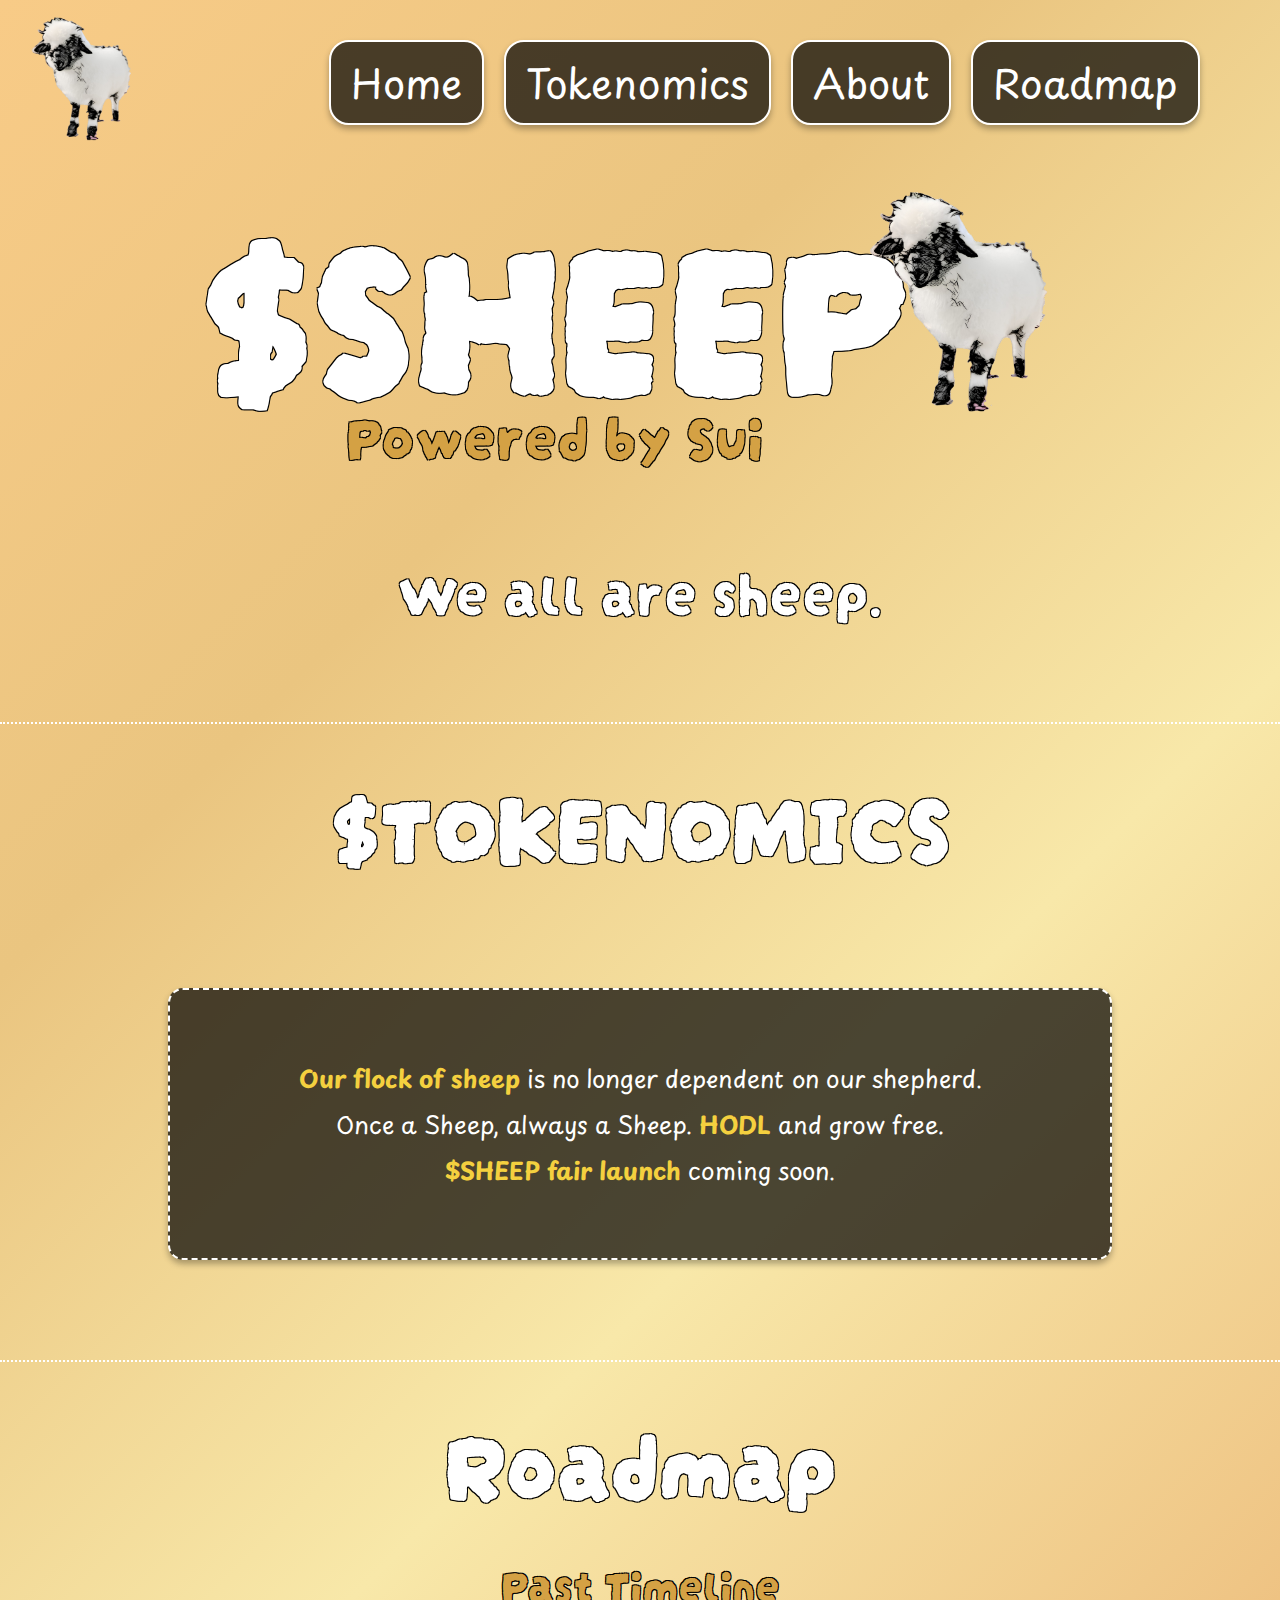
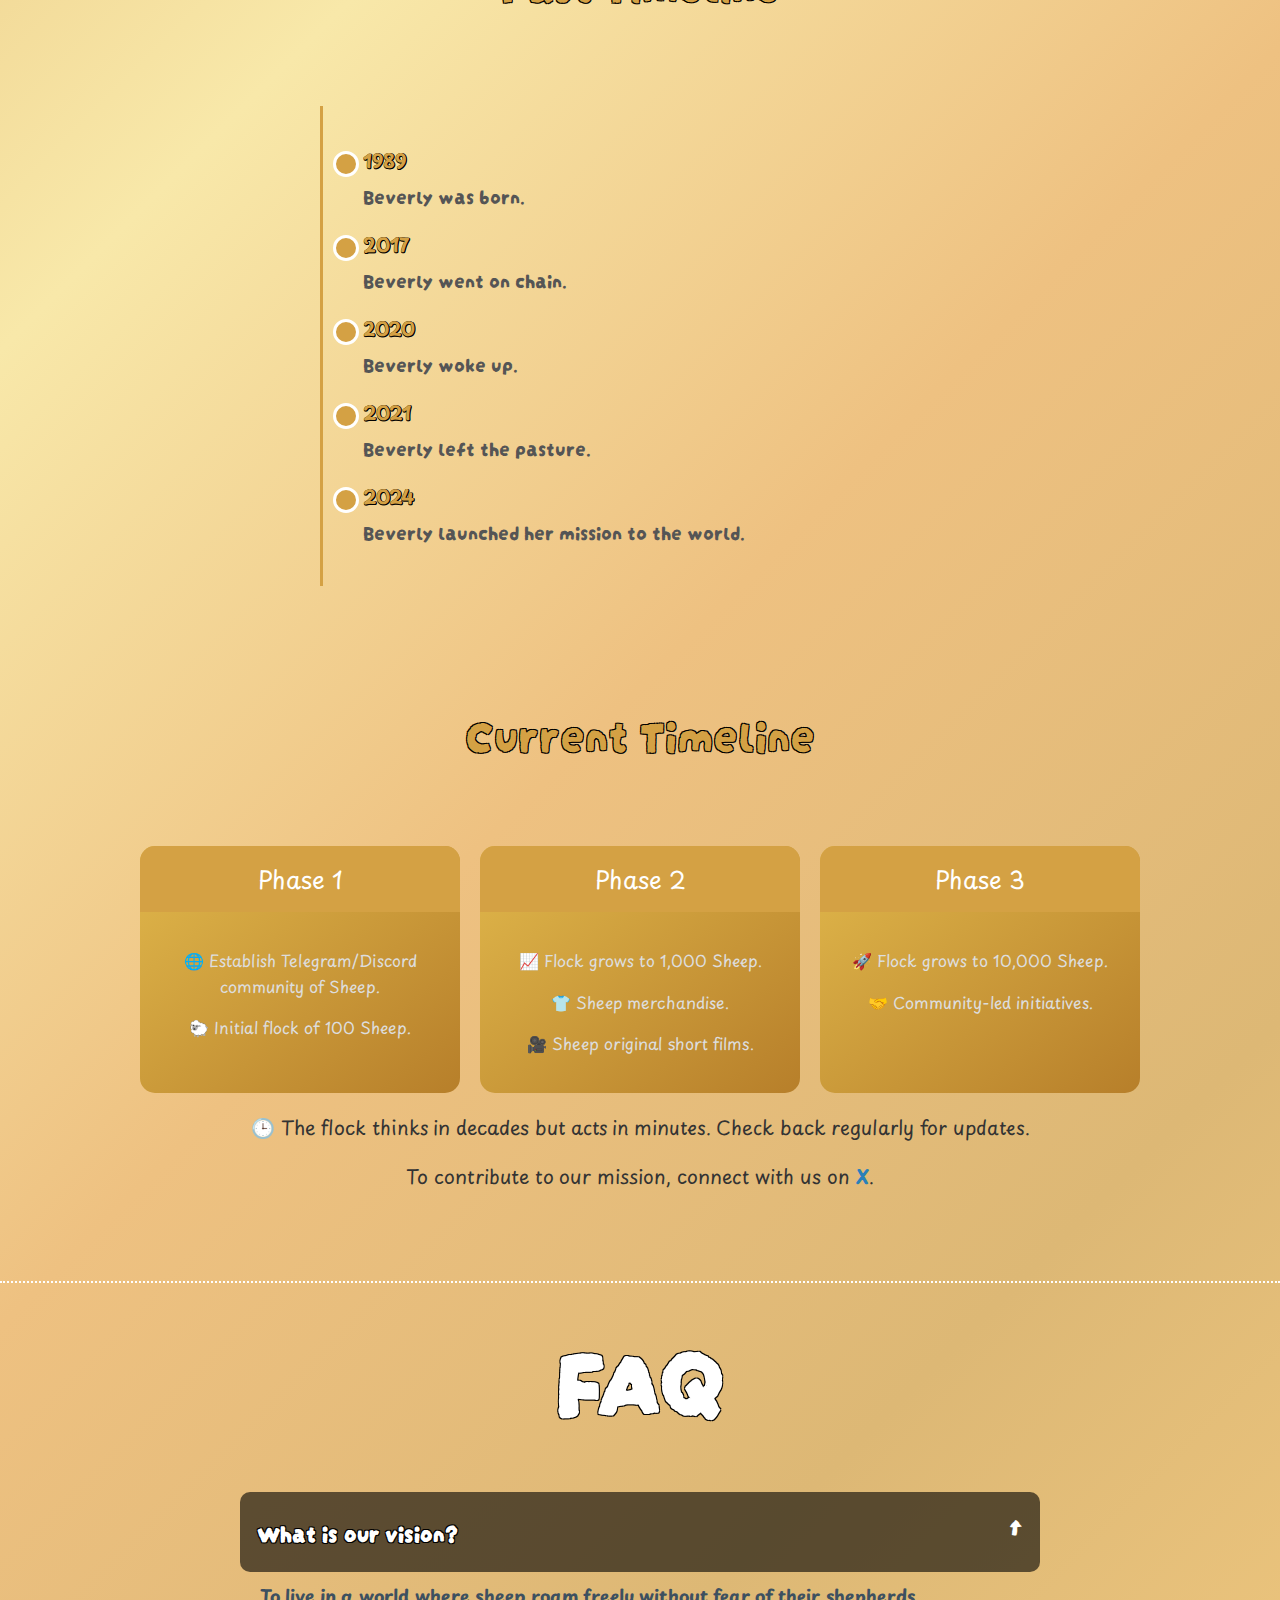
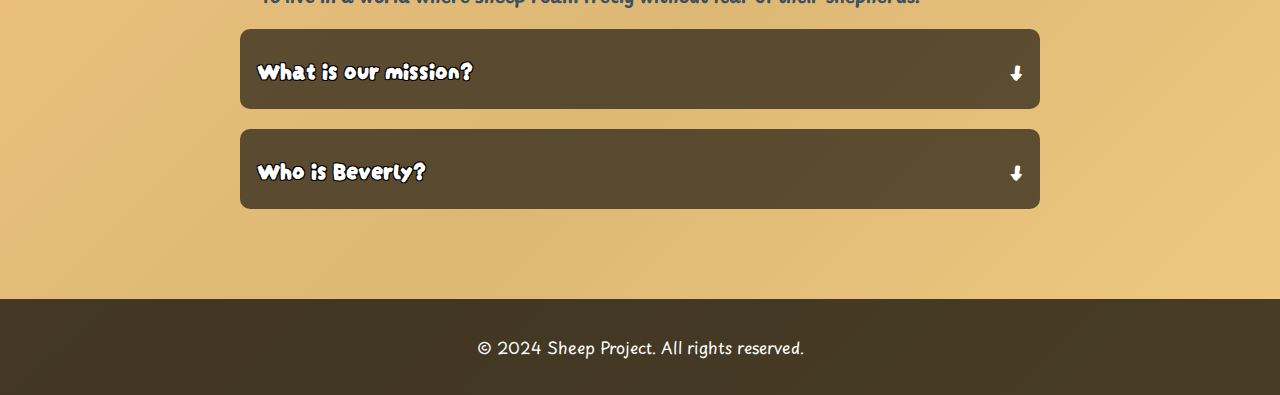
<file: index.html>
<!DOCTYPE html>
<html lang="en">
<head>
    <meta charset="UTF-8">
    <meta name="viewport" content="width=device-width, initial-scale=1.0">
    <meta name="description" content="Join the $SHEEP community powered by Sui. We all are sheep.">
    <link rel="icon" href="assets/images/favicon.ico" type="image/x-icon">
    <title>SHEEP</title>
    <link rel="stylesheet" href="assets/css/header.css">
    <link rel="stylesheet" href="assets/css/section1.css">
    <link rel="stylesheet" href="assets/css/section2.css">
    <link rel="stylesheet" href="assets/css/section3.css">
    <style>
        @import url('https://fonts.googleapis.com/css2?family=Playpen+Sans:wght@100..800&display=swap');
        @import url('https://fonts.googleapis.com/css2?family=Darumadrop+One&display=swap');
    </style>
</head>
<body>
    <!-- Header Section -->
    <header>

        <img src="assets/images/sheep.png" alt="Sheep Logo" class="top-left-logo">
    </header>
    <div class="header">
        <h2>SHEEP</h2>
        <p>Powered by Sui</p>
    </div>

    <!-- Navigation Section -->
    <nav class="nav" role="navigation" aria-label="Main Navigation">
        <a href="#home" class="nav-item">Home</a>
        <a href="#tokenomics" class="nav-item">Tokenomics</a>
        <a href="about.html" class="nav-item">About</a>
        <a href="#roadmap" class="nav-item">Roadmap</a>
    </nav>

    <!-- Home Section -->
    <section id="home">
        <div class="section" id="section1">
            <div class="sheep-wrapper">
                <div class="sheep-content">
                    <h2>$SHEEP</h2>
                    <p>Powered by Sui</p>
                </div>
                <img src="assets/images/sheep.png" alt="Sheep">
            </div>
            <div class="section-content">
                <p>We all are sheep.</p>
            </div>

        </div>
    </section>
            <div class="dotted-line"></div>
    <!-- Tokenomics Section -->
    <section id="tokenomics">
        <div class="section" id="section2">
            <h2 class="section-heading">$TOKENOMICS</h2>
            <div class="tokenomics">
                <p><strong>Our flock of sheep</strong> is no longer dependent on our shepherd.</p>
                <p>Once a Sheep, always a Sheep. <strong>HODL</strong> and grow free.</p>
                <p><strong>$SHEEP fair launch</strong> coming soon.</p>
            </div>
            <div class="dotted-line"></div>
        </div>
    </section>

    <!-- Roadmap Section -->
    <section id="roadmap">
        <h2 class="section-heading">Roadmap</h2>
        <div class="sub-heading">Past Timeline</div>
        <div class="roadmap">
            <div class="timeline">
                <div class="timeline-item">
                    <div class="timeline-date">1989</div>
                    <div class="timeline-box">Beverly was born.</div>
                </div>
                <div class="timeline-item">
                    <div class="timeline-date">2017</div>
                    <div class="timeline-box">Beverly went on chain.</div>
                </div>
                <div class="timeline-item">
                    <div class="timeline-date">2020</div>
                    <div class="timeline-box">Beverly woke up.</div>
                </div>
                <div class="timeline-item">
                    <div class="timeline-date">2021</div>
                    <div class="timeline-box">Beverly left the pasture.</div>
                </div>
                <div class="timeline-item">
                    <div class="timeline-date">2024</div>
                    <div class="timeline-box">Beverly launched her mission to the world.</div>
                </div>
            </div>
        </div>

        <div class="sub-heading">Current Timeline</div>
        <div class="phases">
            <div class="phase">
                <div class="phase-header">Phase 1</div>
                <div class="phase-content">
                    <p>🌐 Establish Telegram/Discord community of Sheep.</p>
                    <p>🐑 Initial flock of 100 Sheep.</p>
                </div>
            </div>
            <div class="phase">
                <div class="phase-header">Phase 2</div>
                <div class="phase-content">
                    <p>📈 Flock grows to 1,000 Sheep.</p>
                    <p>👕 Sheep merchandise.</p>
                    <p>🎥 Sheep original short films.</p>
                </div>
            </div>
            <div class="phase">
                <div class="phase-header">Phase 3</div>
                <div class="phase-content">
                    <p>🚀 Flock grows to 10,000 Sheep.</p>
                    <p>🤝 Community-led initiatives.</p>
                </div>
            </div>
        </div>

        <div class="text">
            <p class="closing">🕒 The flock thinks in decades but acts in minutes. Check back regularly for updates.</p>
            <p class="connect">To contribute to our mission, connect with us on <a href="https://x.com" target="_blank">X</a>.</p>
        </div>
        <div class="dotted-line"></div>
    </section>

    <!-- FAQ Section -->
    <section id="faq">
        <h2 class="section-heading">FAQ</h2>
        <div class="faq">
            <div class="faq-item">
                <div class="faq-question" onclick="toggleFAQ(0)">
                    <h3>What is our vision?</h3>
                    <span class="arrow">↓</span>
                </div>
                <p class="faq-answer">To live in a world where sheep roam freely without fear of their shepherds.</p>
            </div>
            <div class="faq-item">
                <div class="faq-question" onclick="toggleFAQ(1)">
                    <h3>What is our mission?</h3>
                    <span class="arrow">↓</span>
                </div>
                <p class="faq-answer">To onboard 8 billion sheep to our cause. Only then will we be free.</p>
            </div>
            <div class="faq-item">
                <div class="faq-question" onclick="toggleFAQ(2)">
                    <h3>Who is Beverly?</h3>
                    <span class="arrow">↓</span>
                </div>
                <p class="faq-answer">A deep thinking sheep, grazing one step ahead of the flock, protecting them from shepherds.</p>
            </div>
        </div>
    </section>

    <!-- Footer -->
    <div class="footer">
        <p>© 2024 Sheep Project. All rights reserved.</p>
    </div>

    <script src="assets/js/script.js"></script>
</body>
</html>
</file>
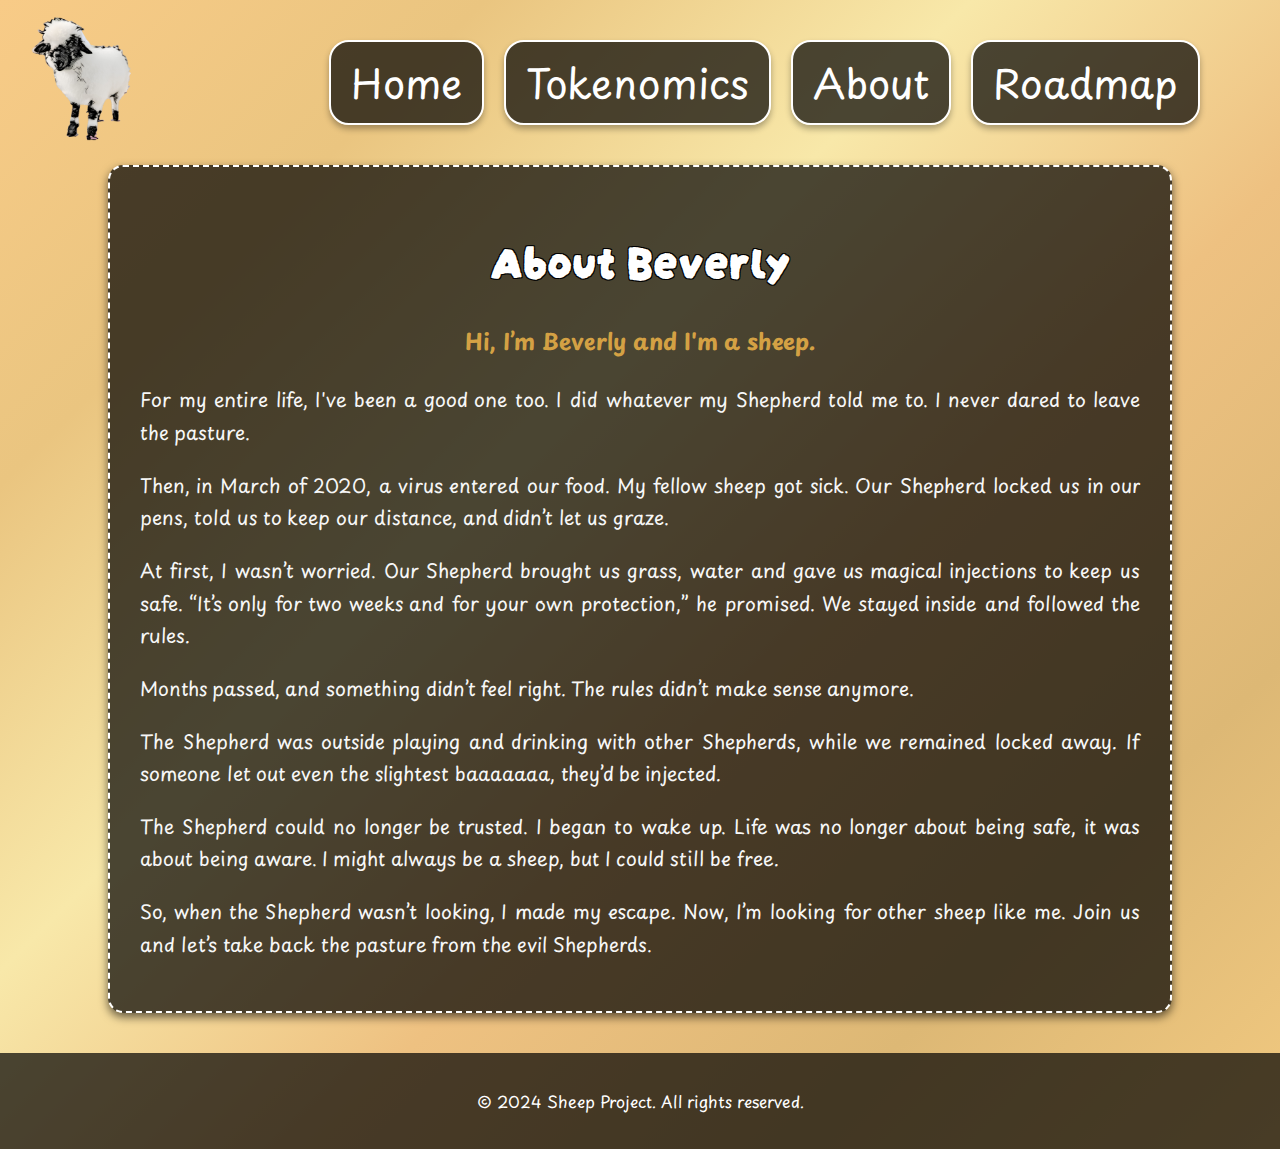
<file: about.html>
<!DOCTYPE html>
<html lang="en">
<head>
    <meta charset="UTF-8">
    <meta name="viewport" content="width=device-width, initial-scale=1.0">
    <link rel="icon" href="assets/images/favicon.ico" type="image/x-icon">
    <title>About - SHEEP</title>
    <img src="assets/images/sheep.png" alt="Sheep Logo" class="top-left-logo">
    <link rel="icon" href="assets/images/favicon.ico" type="image/x-icon">
    <link rel="stylesheet" href="assets/css/header.css">
    <link rel="stylesheet" href="assets/css/section1.css">
    <link rel="stylesheet" href="assets/css/section2.css">
    <link rel="stylesheet" href="assets/css/section3.css">
    <style>
        @import url('https://fonts.googleapis.com/css2?family=Playpen+Sans:wght@100..800&display=swap');
        @import url('https://fonts.googleapis.com/css2?family=Darumadrop+One&display=swap');
    </style>
</head>
<body>
    <div id="home">    <!-- Home content here -->

        <div class="nav">
            <a href="index.html" class="nav-item">Home</a>
            <a href="index.html#tokenomics" class="nav-item">Tokenomics</a>
            <a href="about.html" class="nav-item">About</a>
            <a href="index.html#roadmap" class="nav-item">Roadmap</a>
        </div>

        <!-- About Section (Main Content) -->
        <div class="section" id="about-section">
            <h2 class="about-heading">About Beverly</h2>
            
            <!-- Break content into smaller sections -->
            <div class="about-content">
                <p class="intro-text">Hi, I’m Beverly and I'm a sheep.</p>

                <div class="about-body">
                    <p class="body-text">For my entire life, I've been a good one too. I did whatever my Shepherd told me to. I never dared to leave the pasture.</p>

                    <p class="body-text">Then, in March of 2020, a virus entered our food. My fellow sheep got sick. Our Shepherd locked us in our pens, told us to keep our distance, and didn’t let us graze.</p>

                    <p class="body-text">At first, I wasn’t worried. Our Shepherd brought us grass, water and gave us magical injections to keep us safe. “It’s only for two weeks and for your own protection,” he promised. We stayed inside and followed the rules.</p>

                    <p class="body-text">Months passed, and something didn’t feel right. The rules didn’t make sense anymore.</p>

                    <p class="body-text">The Shepherd was outside playing and drinking with other Shepherds, while we remained locked away. If someone let out even the slightest baaaaaaa, they’d be injected.</p>

                    <p class="body-text">The Shepherd could no longer be trusted. I began to wake up. Life was no longer about being safe, it was about being aware. I might always be a sheep, but I could still be free.</p>

                    <p class="body-text">So, when the Shepherd wasn’t looking, I made my escape. Now, I’m looking for other sheep like me. Join us and let’s take back the pasture from the evil Shepherds.</p>
                </div>
            </div>
        </div>

        <div class="footer">
            <p>© 2024 Sheep Project. All rights reserved.</p>
        </div>
    </div>
</body>
</html>
</file>
<file: assets/css/header.css>
body {
    margin: 0;
    font-family: 'Playpen Sans', Arial, sans-serif;
    background: linear-gradient(135deg, 
        #f8cb87 0%, 
        #eac580 10%, 
        #f8e8a9 20%, 
        #eec181 30%, 
        #ddb875 40%, 
        #f1c980 50%, 
        #fad586 60%, 
        #dab777 70%, 
        #eec57f 80%, 
        #f1c282 90%);
    background-size: 200% 200%;
    animation: gradientShift 4s ease infinite;
    color: #333;
    overflow-x: hidden; /* Prevent horizontal scroll */
}

html {
    scroll-behavior: smooth;
}

/* CSS for Top-Left Sheep Logo */
.top-left-logo {
    position: absolute;
    top: 10px;
    left: 10px;
    width: 140px;
    height: auto;
    z-index: 1000;
}

@media (max-width: 768px) {
    .top-left-logo {
        top: 20px;
        right: 5px;
        width: 80px;
    }
}

@media (max-width: 480px) {
    .top-left-logo {
        display: none;
    }
}

/* Navigation styling */
.nav {
    display: flex;
    justify-content: right;
    gap: 20px;
    margin-top: 40px;
    margin-right: 80px;
    flex-wrap: wrap;
}

.nav-item {
    font-size: 2.5rem;
    color: #fff;
    background-color: rgba(0, 0, 0, 0.7);
    border: 2px solid white;
    padding: 10px 20px;
    border-radius: 20px;
    box-shadow: 0px 4px 6px rgba(0, 0, 0, 0.3);
    text-align: center;
    cursor: pointer;
    text-decoration: none;
    transition: background-color 0.3s ease;
}

.nav-item:hover {
    background-color: rgba(0, 0, 0, 0.9);
}

@media (max-width: 768px) {
    .nav {
        justify-content: center;
        margin: 40px 0px;
    }
    
    .nav-item {
        font-size: 1.2rem;
        padding: 10px 20px;
        border-radius: 20px;
    }

    .nav-item:nth-child(4) {
        text-align: center;
        margin-top: -5px;
    }
}

@media (max-width: 480px) {
    .nav {
        justify-content: center;
        margin: 0px;
        margin-top: 40px;
    }
    
    .nav-item {
        font-size: 1rem;
        padding: 10px 20px;
        border-radius: 20px;
    }

    .nav-item:nth-child(4) {
        text-align: center;
        margin-top: -5px;
    }
}

/* Section Heading */
.section-heading {
    font-family: 'Darumadrop One', cursive;
    font-size: 6rem;
    color: white;
    text-align: center;
    text-shadow: -1px -1px 0 black, 1px -1px 0 black, -1px 1px 0 black, 1px 1px 0 black;
}

/* Dotted Line Separator */
.dotted-line {
    width: 100%;
    height: 0;
    border-bottom: 2.5px dotted #fff;
    box-sizing: border-box;
    margin: 20px 0 0 0; /* 20px space above the line, no space below */
}


/* Default: Hide on larger screens */
.header {
    display: none;
}

@media (max-width: 768px) {
    .header {
        display: flex;
        text-align: center;
        padding: 10px 10px;
        flex-direction: column;
        justify-content: center;
        align-items: center;
    }

    .header h2 {
        font-family: 'Darumadrop One', cursive;
        font-size: 2.5rem;
        color: white;
        text-shadow: -1px -1px 0 black, 1px -1px 0 black, -1px 1px 0 black, 1px 1px 0 black;
        margin: 0;
    }

    .header p {
        font-size: 0.9rem;
        color: #d4a144;
        text-shadow: -1px -1px 0 black, 1px -1px 0 black, -1px 1px 0 black, 1px 1px 0 black;
        margin: -10px 0;
        font-family: 'Playpen Sans', Arial, sans-serif;
    }

.dotted-line {
    margin: 30% 0; /* 20px space above the line, no space below */
}
    .sub-heading{
        font-size: 0.5rem;
    }

}

@media (max-width: 480px) {
.dotted-line {
    margin: 30% 0; /* 20px space above the line, no space below */
}

    .header h2 {
        font-size: 2rem;
    }

    .header p {
        font-size: 0.8rem;
    }

    .section-heading {
        font-size: 3.5rem;
    }
    
    .sub-heading{
        font-size: 1.2rem;
    }

}

/* Footer */
.footer {
    text-align: center;
    padding: 20px;
    background-color: rgba(0, 0, 0, 0.7);
    color: #fff;
    font-size: 1rem;
    margin-top: 40px;
}
</file>
<file: assets/css/section1.css>
.section {
    text-align: center;
    padding: 5px 0px;
}

.sheep-wrapper {
    display: flex;
    align-items: center;
    justify-content: center;
    gap: 20px; /* Adds space between text and image */
    text-align: center;
}

.sheep-content {
    display: flex;
    flex-direction: column;
    justify-content: center;
    align-items: center;
}

.sheep-wrapper img {
    max-width: 250px;
    height: auto;
    transform: translateX(var(--sheep-offset, -50px)); /* Adjustable position */
    transition: transform 0.3s ease; /* Smooth movement */
}

.sheep-wrapper h2 {
    font-family: 'Darumadrop One', cursive;
    font-size: 14rem;
    color: white;
    text-shadow: -1px -1px 0 black, 1px -1px 0 black, -1px 1px 0 black, 1px 1px 0 black;
    transform: translateX(var(--sheep-offset, 50px)); /* Adjustable position */
    margin: 0;
}

.sheep-wrapper p {
    font-family: 'Darumadrop One', cursive;
    font-size: 4rem;
    color: #d4a144;
    text-shadow: -1px -1px 0 black, 1px -1px 0 black, -1px 1px 0 black, 1px 1px 0 black;
    margin: -70px 0px 0px 100px;
}

.section-content p {
    font-family: 'Darumadrop One', cursive;
    text-align: center;
    font-size: 4rem;
    color: #ffffff;
    text-shadow: -1px -1px 0 black, 1px -1px 0 black, -1px 1px 0 black, 1px 1px 0 black;
}

/* Mobile Optimizations */
@media (max-width: 768px) {
    .header h2 {
        font-size: 3rem;
    }

    .header p {
        font-size: 1.8rem;
    }

    .section-content p {
        font-size: 1.8rem;
        margin-bottom: 20px;
    }

    .tokenomics {
        padding: 10px 10px;
        margin: 0px auto;
        font-size: 1rem;
    }

    .sheep-wrapper {
        flex-direction: row; /* Ensures the layout stays horizontal */
        margin: 50px;
        gap: 15px; /* Reduces space between text and image */
    }
}

/* Mobile-Specific Updates */
@media (max-width: 480px) {
    .header h2 {
        font-size: 3.5rem;
    }

    .header p {
        font-size: 1rem;
    }

    .section-content p {
        font-size: 2rem;
        margin-bottom: 20px;
    }

    .tokenomics h2 {
        font-size: 2rem;
    }

    .tokenomics p {
        margin: 10px;
        font-size: 1.2rem;
    }

    .sheep-wrapper h2 {
        font-family: 'Darumadrop One', cursive;
        font-size: 5rem;
        transform: translateX(var(--sheep-offset, 35px)); /* Adjustable position */
    }

    .sheep-wrapper p {
        font-size: 1.2rem;
        color: #d4a144;
        text-shadow: -1px -1px 0 black, 1px -1px 0 black, -1px 1px 0 black, 1px 1px 0 black;
        margin: -20px 0px 0px 90px;
    }

    .sheep-wrapper img {
        max-width: 160px;
        transform: translateX(var(--sheep-offset, -45px)); /* Adjustable position */
    }

    /* Reduce spacing between sections */
    .tokenomics {
        margin: 10px 20px;
    }

    .section {
        padding: 0px 0px; /* Adjust padding for sections */
        margin-bottom: -50px;
    }
}
</file>
<file: assets/css/section2.css>
/* Centering for "Value in Dollars" Section */
.tokenomics h3, .tokenomics .value-output {
    text-align: center;
    display: block;
}

body .value-output {
    font-size: 5rem;
    /* Other styles */
}

/* Tokenomics Container */
.tokenomics {
    text-align: center;
    max-width: 900px;
    margin: 100px auto;
    padding: 60px 20px;
    border-radius: 15px;
    background: rgba(0, 0, 0, 0.7);
    border: 2px dashed #fff; /* Decorative border */
    color: white;
    box-shadow: 0 4px 6px rgba(0, 0, 0, 0.3);
    font-family: 'Playpen Sans', Arial, sans-serif;
}

.tokenomics h2 {
    font-family: 'Darumadrop One', cursive;
    font-size: 2rem;
    margin-bottom: 1rem;
    text-align: center;
}

.tokenomics p {
    margin: 10px 0;
    font-size: 1.5rem;
    text-align: center;
}

.tokenomics strong {
    color: #f4d03f;
}

/* Input Box */
.input-wrapper {
    display: flex;
    justify-content: center;
    align-items: center;
    margin: 20px 0;
}

/* Input Box Styling with Underline */
.input-box {
    display: flex;
    align-items: center;
    gap: 10px;
    padding: 10px 15px;
    background: rgba(255, 255, 255, 0.1);
    border-radius: 10px;
    font-size: 1.2rem;
    color: white;
    position: relative;
}

/* Input Text Field */
input[type="text"] {
    border: none;
    outline: none;
    background: transparent;
    color: white;
    font-family: 'Darumadrop One', cursive; /* Match font for $SHEEP */
    font-size: 1.2rem;
    text-align: center;
    width: 150px; /* Adjust width for visible underline */
    border-bottom: 2px solid white; /* Adds underline */
    padding: 5px 0;
}

input[type="text"]::placeholder {
    color: white;
    opacity: 0.5;
}

/* Adjustments for Span Text */
.input-box span {
    font-family: 'Darumadrop One', cursive;
    color: white;
    font-size: 1.2rem;
    text-transform: uppercase;
}

.value-output {
    font-family: 'Darumadrop One', cursive;
    font-size: 5rem; /* Large font size */
    color: #0df288; /* Green highlight */
    -webkit-text-stroke: 2px black;
    margin: 30px 0;
    text-align: center;
    display: inline-block;
    line-height: 1;
    max-width: 100%; /* Ensure the value doesn't overflow the screen */
    word-wrap: break-word; /* Allows long values to wrap to next line */
    white-space: normal;
    overflow-wrap: break-word;
}

@media (max-width: 768px) {
    .value-output {
        max-width: 100%;
    }
}

@media (max-width: 480px) {
    .value-output {
        max-width: 100%;
        white-space: normal;
    }
}

/* FAQ Section */
.faq {
    padding: 30px;
    max-width: 800px;
    margin: 0 auto;
}

.faq-item {
    margin-bottom: 20px;
}

.faq-question {
    cursor: pointer;
    display: flex;
    justify-content: space-between;
    align-items: center;
    padding: 15px;
    background: rgba(0, 0, 0, 0.6);
    border-radius: 10px;
    color: white;
    font-family: 'Darumadrop One', cursive;
    font-size: 2.5rem;
    margin-bottom: 10px;
    transition: background 0.3s ease;
    border: 2px solid transparent;
}

.faq-question:hover {
    background: rgba(0, 0, 0, 0.8);
    border-color: #d4a144; /* Highlight border */
}

.faq-answer {
    display: none;
    margin-top: 10px;
    padding-left: 20px;
    font-size: 1.1rem;
    font-family: 'Playpen Sans', Arial, sans-serif;
    font-weight: bold;
    color: #3D5060;
    opacity: 0;
    transition: opacity 0.5s ease-out;
}

.arrow {
    font-size: 2rem;
    transition: transform 0.3s ease;
}

.arrow.open {
    transform: rotate(180deg);
}

.faq-answer.open {
    display: block;
    opacity: 1;
}

.faq-question h3 {
    font-family: 'Darumadrop One', cursive;
    font-size: 1.5rem;
    color: white;
    text-shadow: -1px -1px 0 black, 1px -1px 0 black, -1px 1px 0 black, 1px 1px 0 black;
    margin: 0;
}
</file>
<file: assets/css/section3.css>
h1, h2 {
    text-align: center;
    margin: 20px 0;
}


/* Timeline Styles */
.timeline {
    margin: 0px auto;
    max-width: 1200px;
}

.timeline-wrapper {
    position: relative;
    display: flex;
    flex-direction: column;
    align-items: center;
    padding: 0px;
}

.timeline-wrapper::before {
    content: '';
    position: absolute;
    top: 0;
    bottom: 0;
    left: 50%;
    width: 4px;
    transform: translateX(-50%);
    z-index: 1;
}

.timeline-event {
    position: relative;
    display: flex;
    justify-content: flex-end;
    align-items: center;
    margin: 30px 0;
    width: 90%;
}

.timeline-event:nth-child(odd) {
    justify-content: flex-start;
}

.timeline-content {
    background: #e0b74b;
    padding: 15px 25px;
    border-radius: 10px;
    box-shadow: 0 5px 15px rgba(0, 0, 0, 0.3);
    color: #ddd;
    max-width: 400px;
    z-index: 2;
    text-align: center;
    font-size: 1rem;
    line-height: 1.5;
    transition: transform 0.3s, box-shadow 0.3s;
}

.timeline-content h3 {
    margin: 0px;
    font-size: 1.5rem;
    color: #e0b74b;
}

.timeline-content:hover {
    transform: scale(1.05);
    box-shadow: 0 10px 25px rgba(0, 198, 255, 0.5);
}

.timeline-dot {
    position: absolute;
    top: 50%;
    left: 50%;
    width: 20px;
    height: 20px;
    background: radial-gradient(circle, #007bff, #00c6ff);
    border-radius: 50%;
    z-index: 3;
    transform: translate(-50%, -50%);
    box-shadow: 0 0 10px rgba(0, 198, 255, 0.5);
}

@media (max-width: 768px) {
    .timeline {
        max-width: 90%;
    }

    .timeline-wrapper::before {
        left: 50%;
        transform: translateX(-50%);
    }

    .timeline-event,
    .timeline-event:nth-child(odd) {
        justify-content: center;
        padding-left: 0;
        width: 100%;
        flex-direction: column; /* Stack content vertically */
        align-items: center;
    }

    .timeline-content {
        margin: 0 auto;
        max-width: 80%;
        text-align: center;
    }

    .timeline-dot {
        left: 50%;
        transform: translateX(-50%);
    }
}


.roadmap {
    padding: 10px;
    margin: 0px auto;
    margin-bottom: 100px;
    width: 50%;
}

.phases {
    margin: 0px auto;
    display: flex;
    flex-wrap: wrap;
    gap: 20px;
    justify-content: center;
}

.phase {
    flex: 1;
    min-width: 250px;
    max-width: 25%;
    background: linear-gradient(to bottom right, #e0b74b, #b77f2a); /* Phase box color */
    border-radius: 15px;
    box-shadow: none; /* Removed box-shadow */
    text-align: center;
    transition: transform 0.5s, box-shadow 0.5s;
}

.phase-header {
    background: #d4a144; /* Same color for header to match phase */
    color: white;
    font-size: 1.5rem;
    padding: 15px;
    border-top-left-radius: 15px;
    border-top-right-radius: 15px;
}

.phase-content {
    padding: 20px;
    font-size: 1rem;
    color: #ddd;
    line-height: 1.6;
}

/* Closing Section */
.closing, .connect {
    text-align: center;
    font-size: 1.2rem;
    margin: 20px 0;
}

.connect a {
    color: #2980b9;
    text-decoration: none;
    font-weight: bold;
}

.connect a:hover {
    text-decoration: underline;
}

.timeline {
    position: relative;
    margin: 0 auto;
    max-width: 600px;
    padding: 20px;
    border-left: 3px solid #d4a144;
}

.timeline-item {
    margin: 20px 0;
    padding-left: 20px;
    position: relative;
}

.timeline-item::before {
    content: '';
    position: absolute;
    left: -10px;
    top: 5px;
    width: 20px;
    height: 20px;
    background: #d4a144;
    border-radius: 50%;
    border: 3px solid #fff;
}

.timeline-date {
    font-weight: bold;
    color: #d4a144;
    text-shadow: -0.5px -0.5px 0 black, 0.5px -0.5px 0 black, -0.5px 0.5px 0 black, 0.5px 0.5px 0 black;
    font-size: 1.2rem;
    margin-bottom: 5px;
}

.timeline-box {
    font-family: 'Darumadrop One', cursive;
    font-size: 1.3rem;
    color: #555;
}

.sub-heading {
    text-align: center;
    font-family: 'Darumadrop One', cursive;
    font-size: 3rem;
    color: #d4a144;
    text-shadow: -1px -1px 0 black, 1px -1px 0 black, -1px 1px 0 black, 1px 1px 0 black;
    margin: 0;
    margin-bottom: 80px;
}

/* Additional Info Styling */
.info {
    font-size: 1rem;
    color: #bbb;
    margin-top: 20px;
    line-height: 1.4;
}

/* About Section */
#about-section {
    max-width: 1000px;
    margin: 40px auto;
    padding: 30px;
    background: rgba(0, 0, 0, 0.7);
    color: #fff;
    border-radius: 15px;
    border: 2px dashed #fff;
    box-shadow: 0 4px 10px rgba(0, 0, 0, 0.6);
    line-height: 1.7;
}

.about-heading {
    font-family: 'Darumadrop One', cursive;
    font-size: 3rem;
    color: #fff;
    text-align: center;
    margin-bottom: 25px;
    text-shadow: -1px -1px 0 black, 1px -1px 0 black, -1px 1px 0 black, 1px 1px 0 black;
}

.about-content {
    font-family: 'Playpen Sans', Arial, sans-serif;
    font-size: 1.15rem;
    line-height: 1.8;
    color: #f7f7f7;
    text-align: justify;
}

.about-body {
    margin-top: 25px;
}

.body-text {
    margin-bottom: 20px;
    color: #f7f7f7;
    font-size: 1.2rem;
    line-height: 1.7;
    text-align: justify;
}

.intro-text {
    font-family: 'Playpen Sans', Arial, sans-serif;
    font-size: 1.4rem;
    color: #d4a144;
    font-weight: bold;
    margin-bottom: 25px;
    text-align: center;
    line-height: 1.6;
}

/* Animations */
@keyframes fadeIn {
    0% { opacity: 0; }
    100% { opacity: 1; }
}

.about-content p {
    animation: fadeIn 1s ease-in-out;
}


/* Mobile Optimization */
@media (max-width: 768px) {
    #about-section {
        padding: 30px 15px;
        font-size: 1rem;
    }

    #about-section .about-heading {
        font-size: 2rem;
    }

    #about-section .about-content {
        font-size: 1rem;
    }
}

@media (max-width: 480px) {
    #about-section {
        padding: 20px 10px;
    }

    #about-section .about-heading {
        font-size: 1.8rem;
    }

    #about-section .about-content {
        font-size: 1.1rem;
    }
}

.text{
    margin-bottom:10vh;
}
</file>
